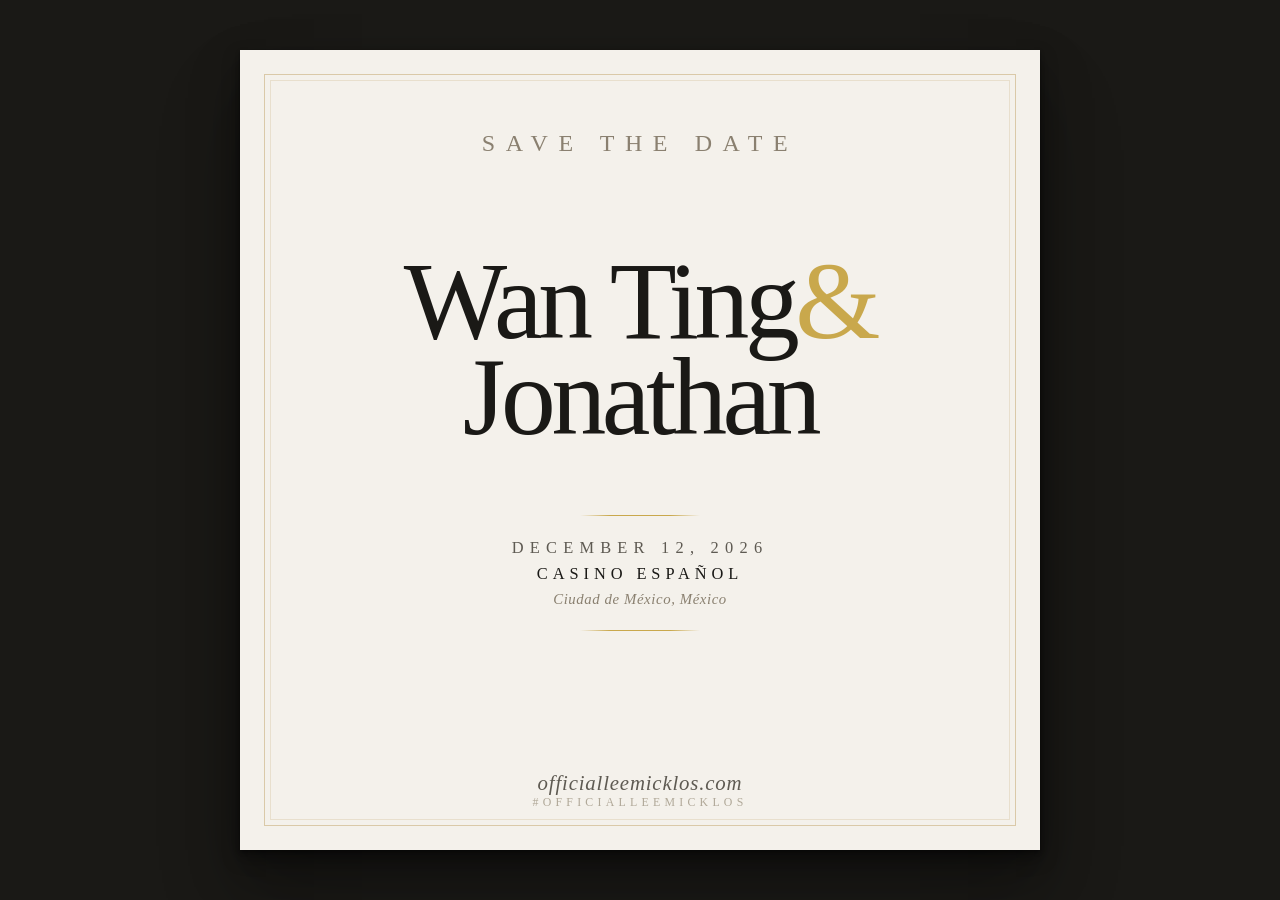
<file: save_the_date_artifacts/save_the_date.html>
<!DOCTYPE html>
<html lang="en">
<head>
<meta charset="UTF-8">
<meta name="viewport" content="width=device-width, initial-scale=1.0">
<title>Wan Ting & Jonathan — Save the Date</title>
<style>
  * { margin: 0; padding: 0; box-sizing: border-box; }

  html { height: 100%; background: #1a1916; }
  body {
    width: 100%;
    min-height: 100vh;
    background: #1a1916;
    display: flex;
    align-items: center;
    justify-content: center;
    padding: 40px 20px;
  }

  /* The card wrapper — scales to fit screen while preserving 1:1 ratio */
  .card-wrapper {
    width: min(90vw, 90vh, 800px);
    aspect-ratio: 1 / 1;
    position: relative;
    /* Physical card feel: layered shadows */
    box-shadow:
      0 2px 4px rgba(0,0,0,0.4),
      0 8px 16px rgba(0,0,0,0.35),
      0 24px 48px rgba(0,0,0,0.3),
      0 48px 80px rgba(0,0,0,0.2);
  }

  /* The card itself — scales via font-size on the wrapper */
  .card {
    width: 100%;
    height: 100%;
    background: #f4f1eb;
    display: flex;
    flex-direction: column;
    align-items: center;
    text-align: center;
    position: relative;
    overflow: hidden;
    justify-content: flex-start;
  }

  /* Scale all internal sizes relative to card width using cqi (container query inline) */
  /* Fallback: use vmin for older browsers */
  @font-face {
    font-family: 'Brand';
    src: url('https://www.officialleemicklos.com/fonts/brand.woff2') format('woff2');
  }
  @font-face {
    font-family: 'Didot';
    src: url('https://www.officialleemicklos.com/fonts/didot-w01-italic.woff2') format('woff2');
    font-style: italic;
  }
  @import url('https://fonts.googleapis.com/css2?family=Cormorant+SC:wght@300;400;500&display=swap');

  /* Use container queries so everything scales with the card */
  .card { container-type: inline-size; }

  .frame-outer { position: absolute; inset: 3%; border: 1px solid rgba(186,152,88,0.45); pointer-events: none; z-index: 2; }
  .frame-inner  { position: absolute; inset: 3.8%; border: 0.5px solid rgba(186,152,88,0.2); pointer-events: none; z-index: 2; }

  .content {
    display: flex;
    flex-direction: column;
    align-items: center;
    padding: 0 6%;
    margin-top: 10%;
    width: 100%;
    flex: 1;
  }

  .announce {
    font-family: 'Cormorant SC', serif;
    font-weight: 300;
    font-size: 3cqi;
    letter-spacing: 0.44em;
    color: #8a8070;
    text-transform: uppercase;
    margin-bottom: 7%;
  }

  .vert-rule {
    width: 0.5px;
    height: 4.5%;
    background: linear-gradient(180deg, transparent, rgba(186,152,88,0.55), transparent);
    margin-bottom: 2%;
  }

  .names-wrap { line-height: 0.88; margin-bottom: 4%; width: 100%; }
  .name-row { display: flex; align-items: baseline; justify-content: center; }
  .name-text { font-family: 'Brand', serif; font-weight: 400; font-size: 13.7cqi; color: #1a1916; line-height: 0.88; letter-spacing: -0.04em; }
  .amp       { font-family: 'Brand', serif; font-weight: 400; font-size: 13.7cqi; color: #c9a84c; line-height: 0.88; letter-spacing: -0.04em; }

  .gold-rule   { width: 17%; height: 1px; background: linear-gradient(90deg, transparent, #c9a84c 25%, #c9a84c 75%, transparent); margin-bottom: 3.2%; margin-top: 5.8%; }
  .gold-rule-2 { width: 17%; height: 1px; background: linear-gradient(90deg, transparent, #c9a84c 25%, #c9a84c 75%, transparent); margin-top: 3.2%; }

  .date-line     { font-family: 'Cormorant SC', serif; font-weight: 400; font-size: 2.05cqi; letter-spacing: 0.38em; color: #5e5a52; text-transform: uppercase; margin-bottom: 0.9%; }
  .location-line { font-family: 'Cormorant SC', serif; font-weight: 500; font-size: 2.05cqi; letter-spacing: 0.3em;  color: #1a1916; text-transform: uppercase; margin-bottom: 0.9%; }
  .venue-line    { font-family: 'Didot', serif; font-style: italic; font-size: 1.85cqi; letter-spacing: 0.04em; color: #8a8070; }

  .bottom-block {
    position: absolute;
    bottom: 5%; left: 0; right: 0;
    display: flex; flex-direction: column; align-items: center; gap: 1%;
    z-index: 2;
  }
  .website-line { font-family: 'Didot', serif; font-style: italic; font-size: 2.6cqi; letter-spacing: 0.04em; color: #5e5a52; }
  .hashtag      { font-family: 'Cormorant SC', serif; font-size: 1.48cqi; letter-spacing: 0.36em; color: #b0a898; text-transform: uppercase; }
</style>
</head>
<body>
  <div class="card-wrapper">
    <div class="card">
      <div class="frame-outer"></div>
      <div class="frame-inner"></div>

      <div class="content">
        <div class="announce">Save the Date</div>
        <div class="vert-rule"></div>
        <div class="names-wrap">
          <div class="name-row"><span class="name-text">Wan Ting</span><span class="amp">&amp;</span></div>
          <div class="name-row"><span class="name-text">Jonathan</span></div>
        </div>
        <div class="gold-rule"></div>
        <div class="date-line">December 12, 2026</div>
        <div class="location-line">Casino Español</div>
        <div class="venue-line">Ciudad de México, México</div>
        <div class="gold-rule-2"></div>
      </div>

      <div class="bottom-block">
        <a href="https://www.officialleemicklos.com" target="_blank" style="text-decoration:none;"><div class="website-line">officialleemicklos.com</div></a>
        <div class="hashtag">#OfficialLeeMicklos</div>
      </div>
    </div>
  </div>
</body>
</html>
</file>
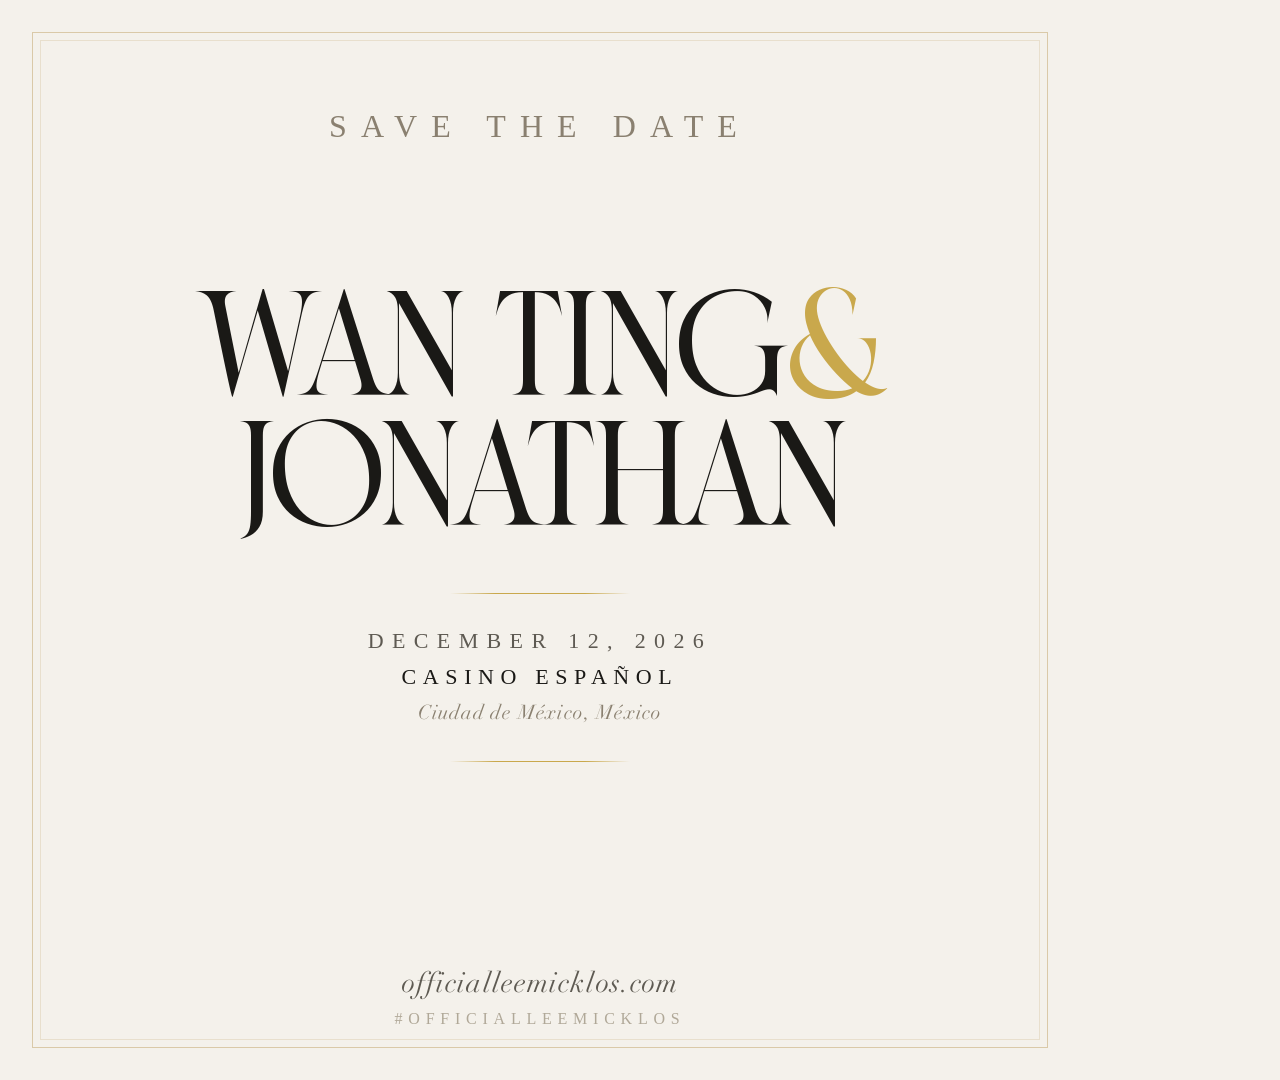
<file: save_the_date_artifacts/save_the_date_final.html>
<!DOCTYPE html>
<html lang="en">
<head>
<meta charset="UTF-8">
<style>
  @font-face {
    font-family: 'Brand';
    src: url('[data-uri]') format('woff2');
  }
  @font-face {
    font-family: 'Didot';
    src: url('[data-uri]') format('woff2');
    font-style: italic;
  }

  * { margin: 0; padding: 0; box-sizing: border-box; }
  html, body { width: 1080px; height: 1080px; background: #f4f1eb; }

  .card {
    width: 1080px; height: 1080px; background: #f4f1eb;
    display: flex; flex-direction: column; align-items: center;
    text-align: center; position: relative;
    padding-top: 108px;
  }

  .frame-outer { position: absolute; inset: 32px; border: 1px solid rgba(186,152,88,0.45); pointer-events: none; }
  .frame-inner  { position: absolute; inset: 40px; border: 0.5px solid rgba(186,152,88,0.2); pointer-events: none; }

  .content { display: flex; flex-direction: column; align-items: center; padding: 0 60px; }

  .announce { font-family: 'Cormorant SC', serif; font-weight: 300; font-size: 32px; letter-spacing: 0.44em; color: #8a8070; text-transform: uppercase; margin-bottom: 78px; }

  .vert-rule { width: 0.5px; height: 48px; background: linear-gradient(180deg, transparent, rgba(186,152,88,0.55), transparent); margin-bottom: 22px; }

  .names-wrap { line-height: 0.88; margin-bottom: 40px; }
  .name-row { display: flex; align-items: baseline; justify-content: center; }
  .name-text { font-family: 'Brand', serif; font-weight: 400; font-size: 148px; color: #1a1916; line-height: 0.88; letter-spacing: -0.04em; }
  .amp       { font-family: 'Brand', serif; font-weight: 400; font-size: 148px; color: #c9a84c; line-height: 0.88; letter-spacing: -0.04em; }

  .gold-rule   { width: 180px; height: 1px; background: linear-gradient(90deg, transparent, #c9a84c 25%, #c9a84c 75%, transparent); margin-bottom: 34px; }
  .gold-rule-2 { width: 180px; height: 1px; background: linear-gradient(90deg, transparent, #c9a84c 25%, #c9a84c 75%, transparent); }

  .date-line     { font-family: 'Cormorant SC', serif; font-weight: 400; font-size: 22px; letter-spacing: 0.38em; color: #5e5a52; text-transform: uppercase; margin-bottom: 10px; }
  .location-line { font-family: 'Cormorant SC', serif; font-weight: 500; font-size: 22px; letter-spacing: 0.3em;  color: #1a1916; text-transform: uppercase; margin-bottom: 10px; }
  .venue-line    { font-family: 'Didot', serif; font-style: italic; font-size: 20px; letter-spacing: 0.04em; color: #8a8070; margin-bottom: 36px; }

  /* Website + hashtag pinned to bottom */
  .bottom-block {
    position: absolute;
    bottom: 52px; left: 0; right: 0;
    display: flex; flex-direction: column; align-items: center; gap: 10px;
  }
  .website-line { font-family: 'Didot', serif; font-style: italic; font-size: 28px; letter-spacing: 0.04em; color: #5e5a52; }
  .hashtag      { font-family: 'Cormorant SC', serif; font-size: 16px; letter-spacing: 0.36em; color: #b0a898; text-transform: uppercase; }
</style>
</head>
<body>
<div class="card">
  <div class="frame-outer"></div>
  <div class="frame-inner"></div>

  <div class="content">
    <div class="announce">Save the Date</div>
    <div class="vert-rule"></div>
    <div class="names-wrap">
      <div class="name-row"><span class="name-text">Wan Ting</span><span class="amp">&amp;</span></div>
      <div class="name-row"><span class="name-text">Jonathan</span></div>
    </div>
    <div class="gold-rule"></div>
    <div class="date-line">December 12, 2026</div>
    <div class="location-line">Casino Español</div>
    <div class="venue-line">Ciudad de México, México</div>
    <div class="gold-rule-2"></div>
  </div>

  <div class="bottom-block">
    <a href="https://www.officialleemicklos.com" target="_blank" style="text-decoration:none;"><div class="website-line">officialleemicklos.com</div></a>
    <div class="hashtag">#OfficialLeeMicklos</div>
  </div>
</div>
</body>
</html>
</file>
